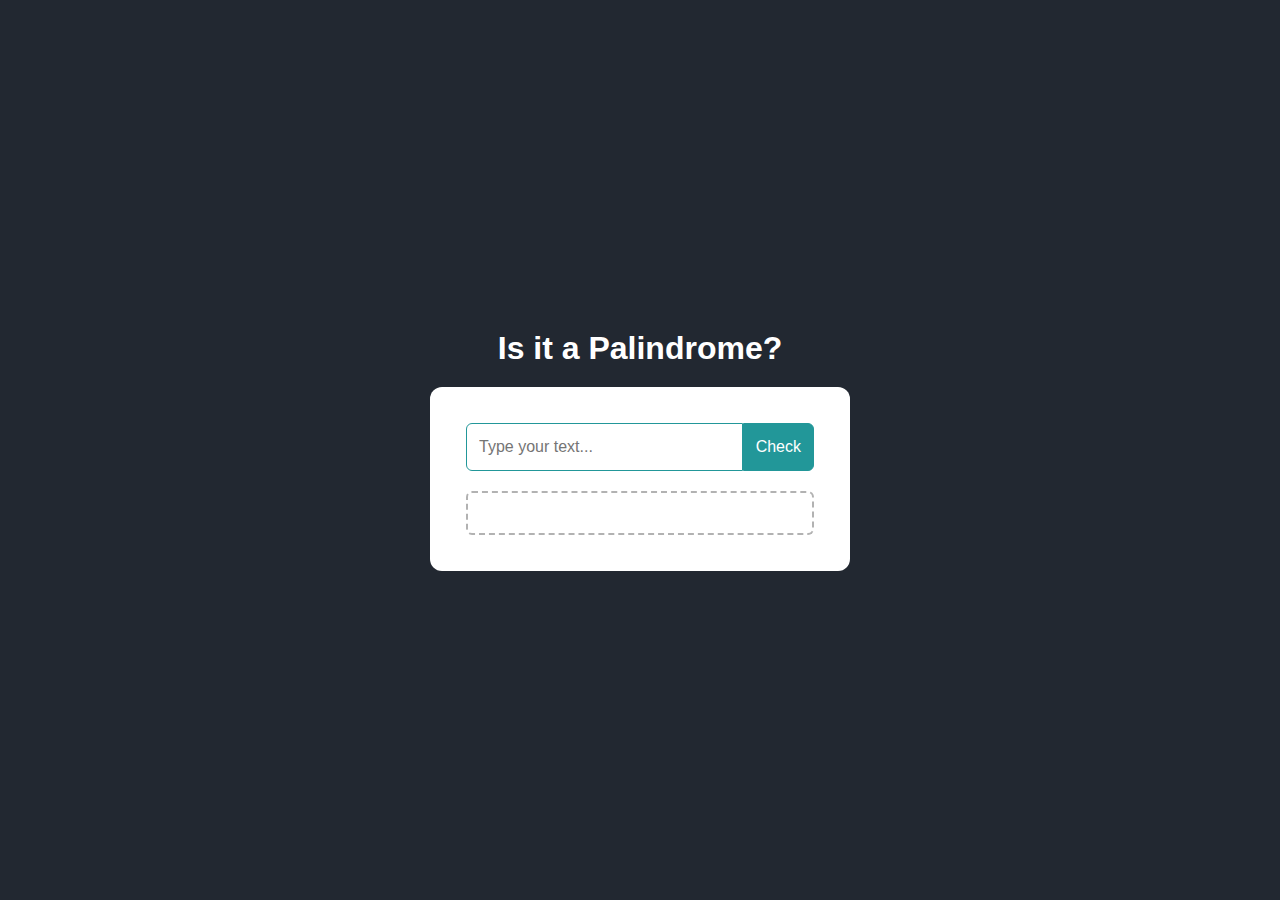
<file: 01-palindrome-checker/index.html>
<!DOCTYPE html>
<html lang="en">
  <head>
    <meta charset="UTF-8" />
    <meta name="viewport" content="width=device-width, initial-scale=1.0" />
    <title>Palindromes</title>
    <link rel="stylesheet" href="./styles.css" />
  </head>
  <body>
    <h1>Is it a Palindrome?</h1>
    <div class="wrapper">
      <form class="input-container">
        <input
          type="text"
          id="text-input"
          placeholder="Type your text..."
          required
        />
        <button type="submit" id="check-btn">Check</button>
      </form>
      <div class="result-container">
        <span id="result"></span>
      </div>
    </div>

    <script src="./script.js"></script>
  </body>
</html>
</file>
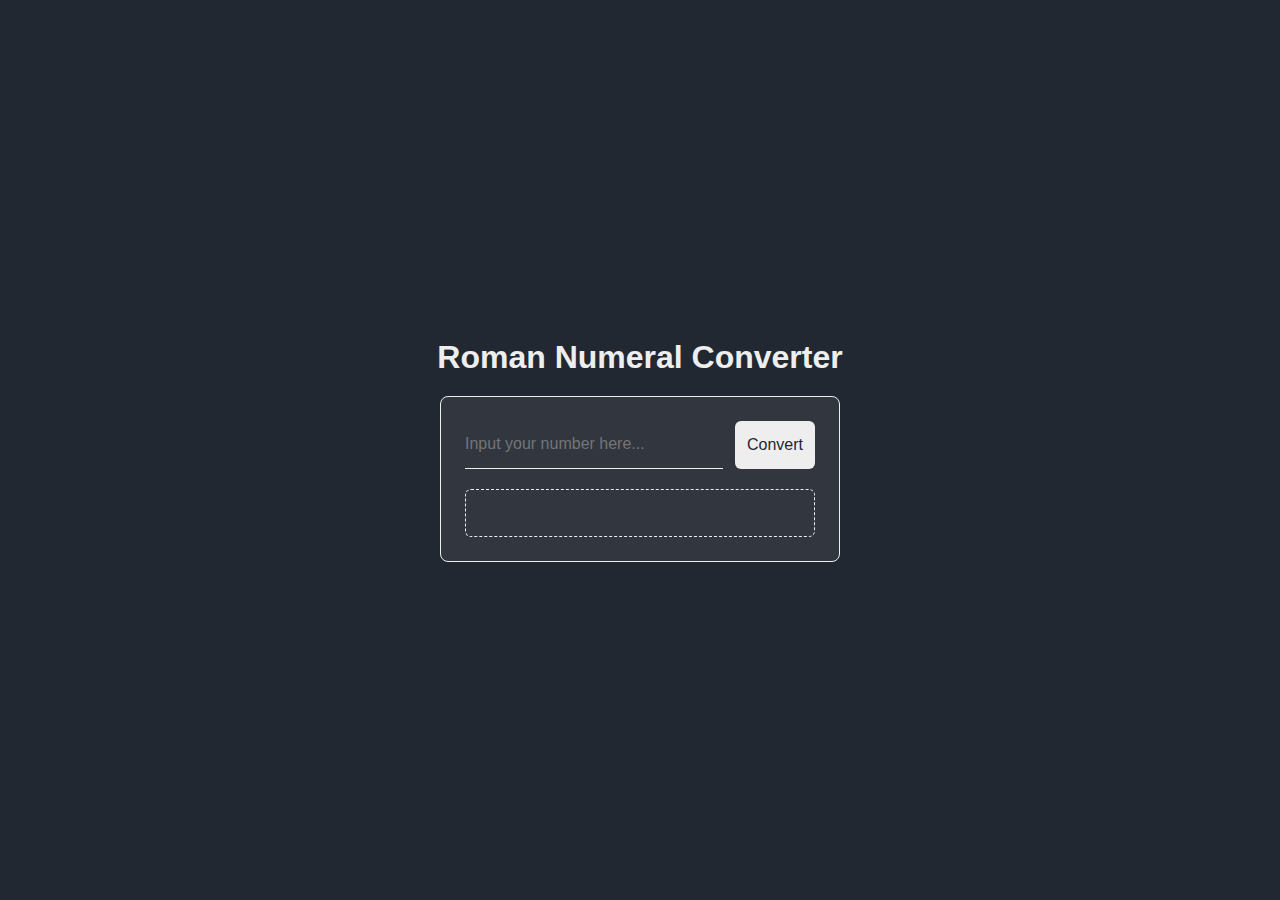
<file: 02-roman-numeral-converter/index.html>
<!DOCTYPE html>
<html lang="en">
  <head>
    <meta charset="UTF-8" />
    <meta name="viewport" content="width=device-width, initial-scale=1.0" />
    <title>Roman Numeral Converter</title>
    <link rel="stylesheet" href="styles.css" />
  </head>
  <body>
    <h1>Roman Numeral Converter</h1>
    <div class="container">
      <form class="form-container">
        <input
          type="number"
          id="number"
          placeholder="Input your number here..."
        />
        <button type="submit" id="convert-btn">Convert</button>
      </form>
      <div class="result-container">
        <span id="output"></span>
      </div>
    </div>

    <script src="script.js"></script>
  </body>
</html>
</file>
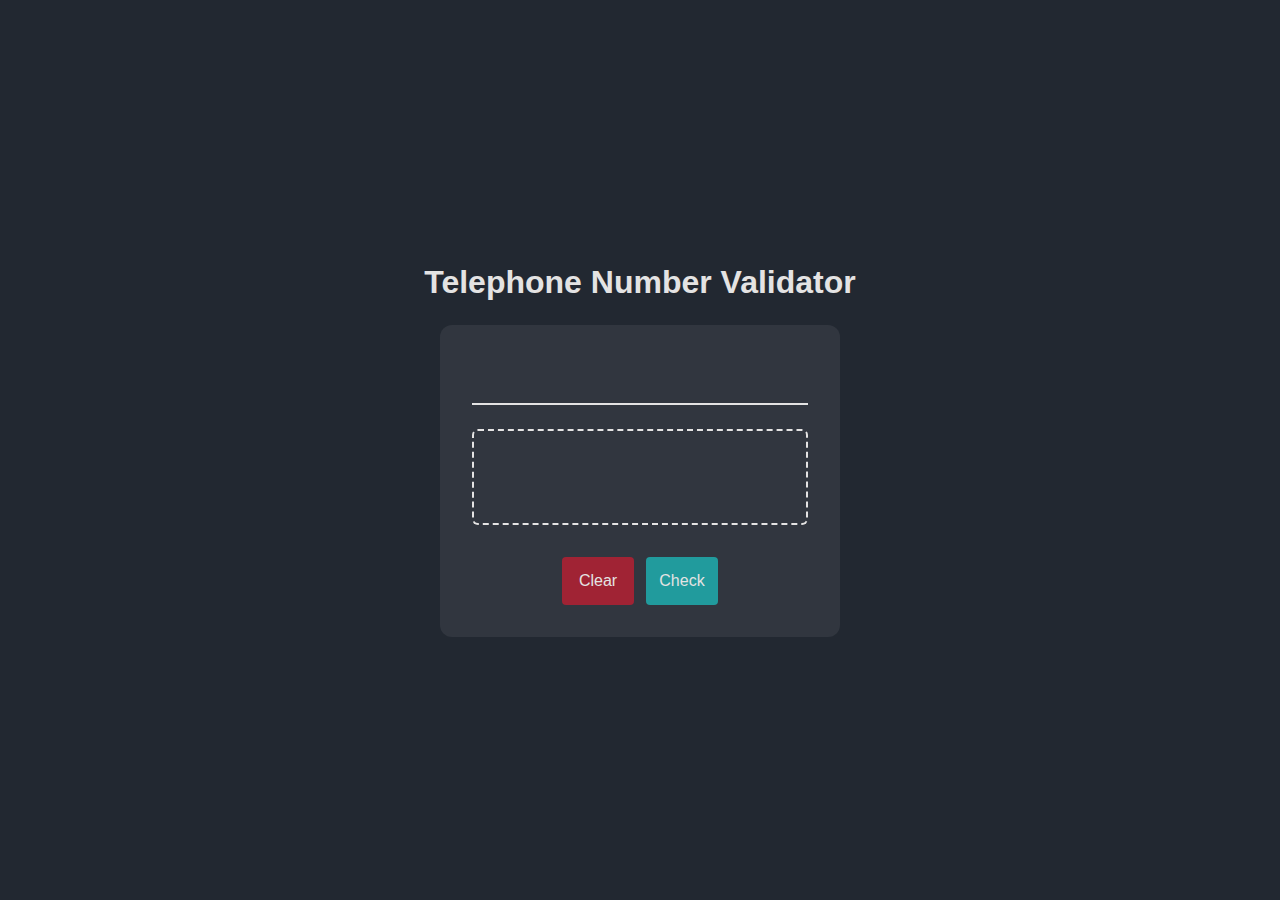
<file: 03-telephone-number-validator/index.html>
<!DOCTYPE html>
<html lang="en">
  <head>
    <meta charset="UTF-8" />
    <meta name="viewport" content="width=device-width, initial-scale=1.0" />
    <title>Telephone Number Validator</title>
    <link rel="stylesheet" href="styles.css" />
  </head>
  <body>
    <h1>Telephone Number Validator</h1>
    <div class="container">
      <div class="input-container">
        <input type="text" id="user-input" />
      </div>
      <div class="result-container">
        <span id="results-div"></span>
      </div>
      <div class="btns-container">
        <button id="clear-btn">Clear</button>
        <button id="check-btn">Check</button>
      </div>
    </div>
    <script src="script.js"></script>
  </body>
</html>
</file>
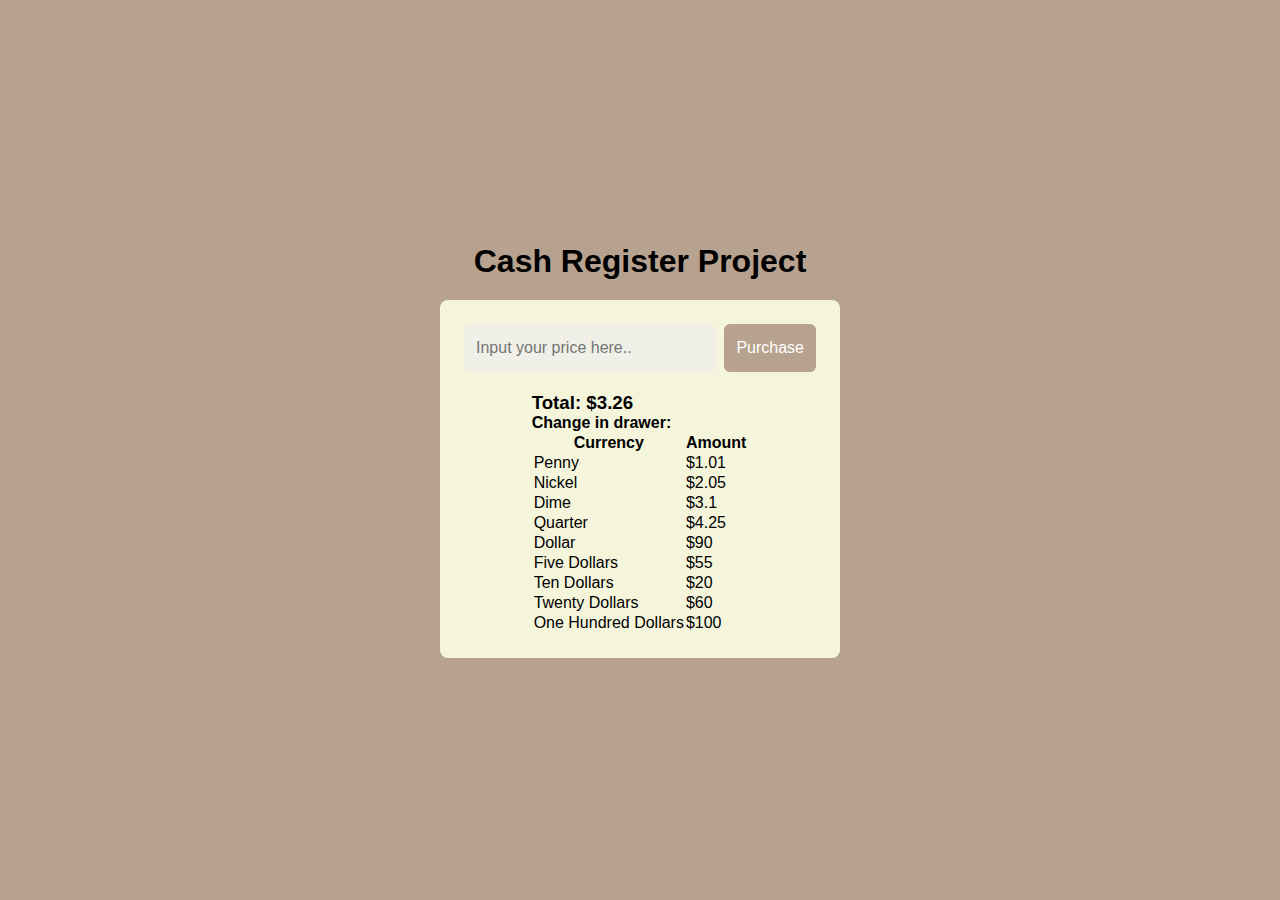
<file: 04-cash-register/index.html>
<!DOCTYPE html>
<html lang="en">
  <head>
    <meta charset="UTF-8" />
    <meta name="viewport" content="width=device-width, initial-scale=1.0" />
    <title>Cash Register</title>
    <link rel="stylesheet" href="styles.css" />
  </head>
  <body>
    <h1>Cash Register Project</h1>
    <main class="container">
      <section class="status-container">
        <span id="change-due"></span>
      </section>
      <section class="input-container">
        <input type="number" id="cash" placeholder="Input your price here.." />
        <button id="purchase-btn">Purchase</button>
      </section>
      <section class="drawer-container">
        <h3 class="price">Total: $3.26</h3>
        <div class="cash-in-drawer">
          <h4>Change in drawer:</h4>
          <table>
            <tr>
              <th>Currency</th>
              <th>Amount</th>
            </tr>
            <tr>
              <td>Penny</td>
              <td>$1.01</td>
            </tr>
            <tr>
              <td>Nickel</td>
              <td>$2.05</td>
            </tr>
            <tr>
              <td>Dime</td>
              <td>$3.1</td>
            </tr>
            <tr>
              <td>Quarter</td>
              <td>$4.25</td>
            </tr>
            <tr>
              <td>Dollar</td>
              <td>$90</td>
            </tr>
            <tr>
              <td>Five Dollars</td>
              <td>$55</td>
            </tr>
            <tr>
              <td>Ten Dollars</td>
              <td>$20</td>
            </tr>
            <tr>
              <td>Twenty Dollars</td>
              <td>$60</td>
            </tr>
            <tr>
              <td>One Hundred Dollars</td>
              <td>$100</td>
            </tr>
          </table>
        </div>
      </section>
    </main>
    <script src="script.js"></script>
  </body>
</html>
</file>
<file: 01-palindrome-checker/styles.css>
* {
  margin: 0;
  padding: 0;
  box-sizing: border-box;
}

body {
  height: 100vh;
  display: flex;
  justify-content: center;
  align-items: center;
  flex-direction: column;
  background-color: #222831;
  font-family: sans-serif;
}

h1 {
  color: #fff;
  margin-bottom: 20px;
}

.wrapper {
  padding: 36px;
  max-width: 420px;
  width: 100%;
  margin: 0 20px;
  display: flex;
  flex-direction: column;
  background-color: #fff;
  border-radius: 12px;
}

.input-container {
  width: 100%;
  display: flex;
}

input {
  width: 100%;
  padding: 0 12px;
  height: 48px;
  font-size: 1rem;
  border-radius: 6px 0 0 6px;
  border: 1px solid #229799;
  color: #222831;
}

button {
  padding: 12px;
  font-size: 1rem;
  cursor: pointer;
  border-radius: 0 6px 6px 0;
  border: 1px solid #229799;
  background-color: #229799;
  color: #fff;
}

.result-container {
  width: 100%;
  margin-top: 20px;
  border: 2px dashed rgba(0, 0, 0, 0.3);
  border-radius: 6px;
}

span {
  display: flex;
  justify-content: center;
  align-items: center;
  text-align: center;
  font-size: 1.75rem;
  color: #222831;
  margin: 20px;
}
</file>
<file: 02-roman-numeral-converter/styles.css>
* {
  margin: 0;
  padding: 0;
  box-sizing: border-box;
  font-family: sans-serif;
}

body {
  height: 100vh;
  display: flex;
  justify-content: center;
  align-items: center;
  flex-direction: column;
  background-color: #222831;
}

h1 {
  font-size: 2rem;
  margin-bottom: 20px;
  text-align: center;
  color: #eeeeee;
}

.container {
  padding: 24px;
  max-width: 400px;
  width: 100vw;
  margin: 0 20px;
  display: flex;
  justify-content: center;
  align-items: center;
  flex-direction: column;
  border: 1px solid #eeeeee;
  border-radius: 8px;
  background-color: #31363f;
}

.form-container {
  width: 100%;
  display: flex;
}

.form-container input {
  width: 100%;
  height: 48px;
  font-size: 1rem;
  padding-right: 12px;
  background-color: transparent;
  border: none;
  border-bottom: 1px solid #eeeeee;
  outline: none;
  margin-right: 12px;
  color: #eeeeee;
}

.form-container input::placeholder {
  font-size: 1rem;
}

.form-container button {
  padding: 12px;
  cursor: pointer;
  border: none;
  color: #222831;
  background-color: #eeeeee;
  font-size: 1rem;
  border-radius: 6px;
}

.result-container {
  margin-top: 20px;
  width: 100%;
  border-radius: 6px;
  border: 1px dashed #eeeeee;
  height: 48px;
  display: flex;
  justify-content: center;
  align-items: center;
}

.result-container span {
  color: #eeeeee;
  font-size: 1.2rem;
  text-align: center;
}
</file>
<file: 03-telephone-number-validator/styles.css>
* {
  margin: 0;
  padding: 0;
  box-sizing: border-box;
  font-family: sans-serif;
}

body {
  background-color: #222831;
  height: 100vh;
  display: flex;
  flex-direction: column;
  justify-content: center;
  align-items: center;
}

h1 {
  font-size: 2rem;
  color: #e4e3e3;
  margin-bottom: 24px;
}

.container {
  max-width: 400px;
  width: 100%;
  padding: 32px;
  background-color: #31363f;
  border-radius: 12px;
}

.input-container {
  width: 100%;
  display: flex;
  flex-direction: column;
  align-items: center;
}

.input-container input {
  width: 100%;
  height: 48px;
  font-size: 1rem;
  padding: 0 12px;
  text-align: center;
  background-color: transparent;
  border: none;
  color: #e4e3e3;
  border-bottom: 2px solid #e4e3e3;
}

.btns-container {
  margin-top: 32px;
  display: flex;
  justify-content: center;
  gap: 12px;
  width: 100%;
}

.btns-container button {
  height: 48px;
  width: 72px;
  cursor: pointer;
  border-radius: 4px;
  border: none;
  font-size: 1rem;
}

.btns-container button:nth-of-type(1) {
  background-color: #a02334;
  color: #e4e3e3;
}
.btns-container button:nth-of-type(2) {
  background-color: #219b9d;
  color: #e4e3e3;
}

.result-container {
  margin-top: 24px;
  border: 2px dashed #e4e3e3;
  height: 96px;
  border-radius: 6px;
  display: flex;
  align-items: center;
  justify-content: center;
}

.result-container span {
  font-size: 1.2rem;
  color: #e4e3e3;
  text-align: center;
}
</file>
<file: 04-cash-register/styles.css>
* {
  margin: 0;
  padding: 0;
  box-sizing: border-box;
  font-family: sans-serif;
}

body {
  height: 100vh;
  display: flex;
  justify-content: center;
  flex-direction: column;
  align-items: center;
  background-color: #b6a28e;
}

h1 {
  font-size: 2rem;
  margin-bottom: 20px;
}

.container {
  padding: 24px;
  background-color: #f5f5dc;
  border-radius: 8px;
  max-width: 400px;
  width: 100%;
  display: flex;
  align-items: center;
  flex-direction: column;
}

.input-container {
  width: 100%;
  display: flex;
}

.input-container input {
  width: 100%;
  height: 48px;
  padding: 12px;
  margin-right: 8px;
  border-radius: 6px;
  font-size: 1rem;
  border: none;
  background-color: #f1f0e8;
}

.input-container button {
  padding: 12px;
  cursor: pointer;
  border-radius: 6px;
  border: none;
  font-size: 1rem;
  background-color: #b6a28e;
  color: #fff;
}

.drawer-container {
  margin-top: 20px;
}
</file>
